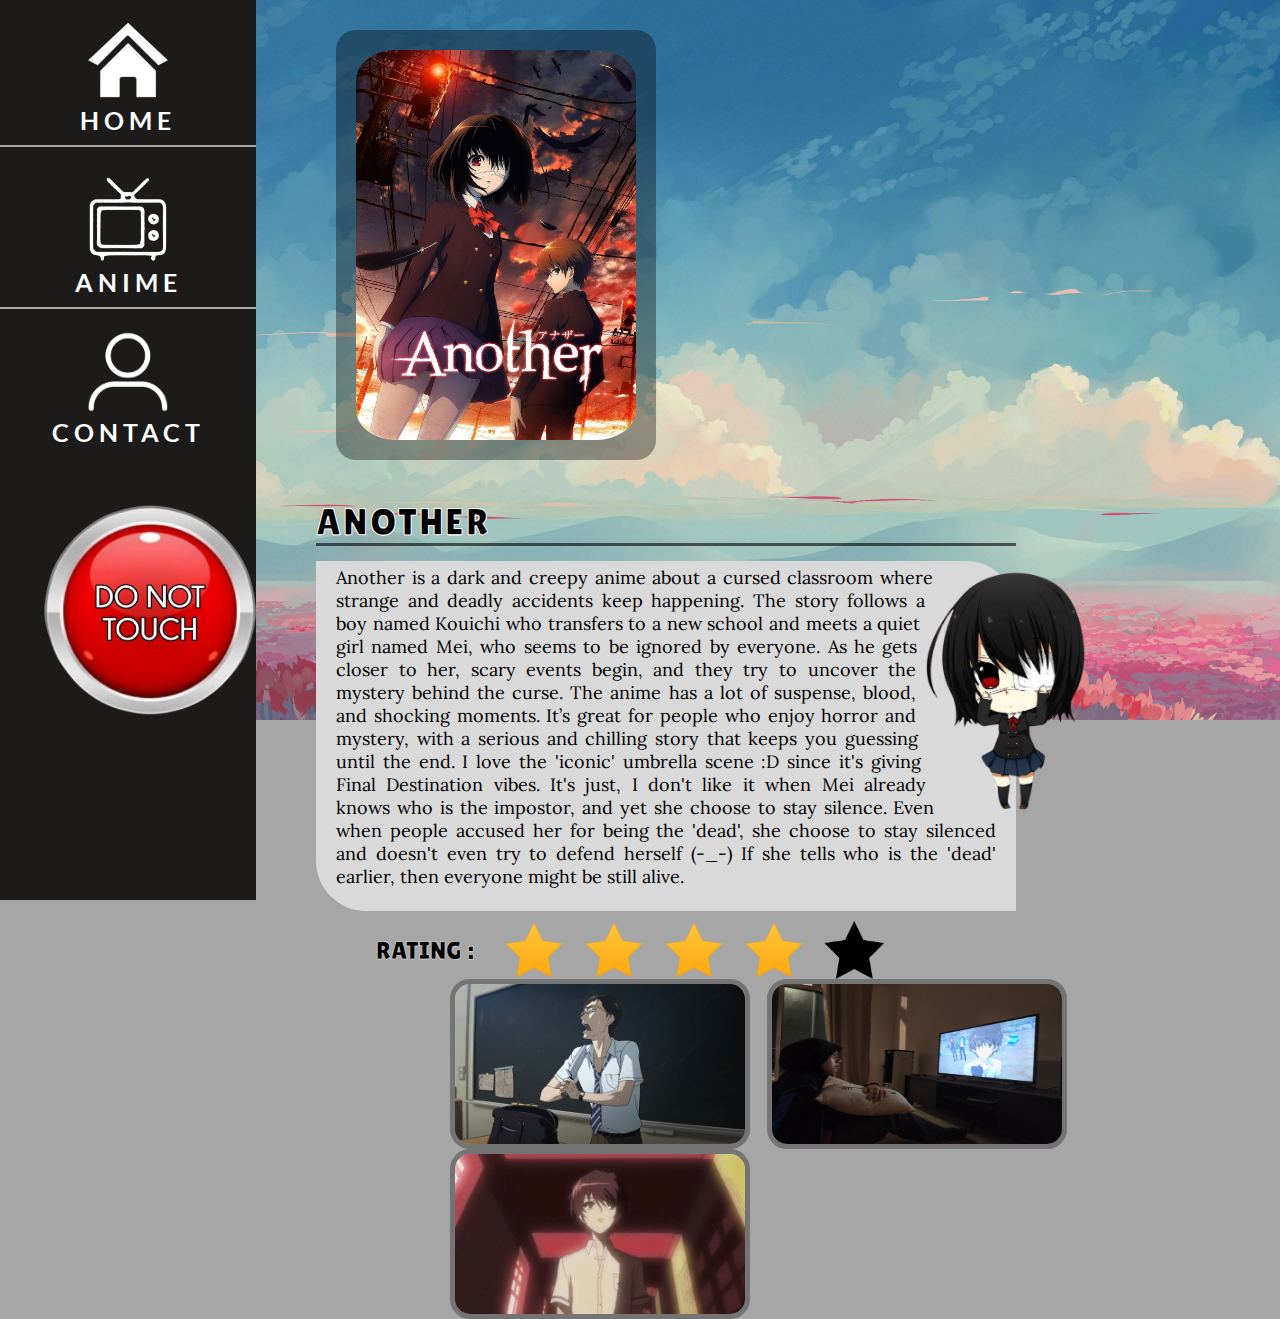
<file: another-review.html>
<!doctype html>
<html>
	
<head>
<meta charset="utf-8">
<title>My Hobby: Watch Anime</title>
	<link href="anime css.css" rel="stylesheet" type="text/css">
</head>
	
<body>
	<div id="overlay-blocker"></div>
	
	<div id="background-anime-review">
		<img src="gmbr/animeeee bg.jpg" alt="background">
	</div>
	
	<div id="container">
		<div id="icon-home">
		<a href="index.html"> <img src="gmbr/icon/home.png" alt="home"><p> HOME </p> </a>
		</div>
		<div id="icon-tv">
		<a href="anime-list.html"> <img src="gmbr/icon/tv.png" alt="anime"><p> ANIME </p> </a>
		</div>
		<div id="icon-contact">
		<img src="gmbr/icon/contact.png" alt="contact"><p> CONTACT </p>
			<div id="contact-info">
				<div id="email">
				<img src="gmbr/icon/mail.png" alt="email"> <p>2024230022@student.uitm.edu.my</p>
				</div>
				<div id="phone">
				<img src="gmbr/icon/phone.png" alt="phone"> <p>011-2897 9534</p>
				</div>
			</div>
		</div>
		<div id="do-not-touch">
		<img id="meme-button" src="gmbr/icon/donottouchy.png" alt="do-not-touch" style="cursor:pointer;">
		</div>
		
		<div id="container-overlay"></div>
		
	</div>
	
	<div class="review">
		<div class="review-pic">
		<img src="another/another.jpg" alt="another">
		</div>
	</div>
	
	<div id="title">
		<h2> ANOTHER </h2>
		<div id="divider-review"> </div>
		<div class="text-review">
		<img src="another/another chibi.png" alt="chibi" class="chibi">
		<p> Another is a dark and creepy anime about a cursed classroom where strange and deadly accidents keep happening. The story follows a boy named Kouichi who transfers to a new school and meets a quiet girl named Mei, who seems to be ignored by everyone. As he gets closer to her, scary events begin, and they try to uncover the mystery behind the curse. The anime has a lot of suspense, blood, and shocking moments. It’s great for people who enjoy horror and mystery, with a serious and chilling story that keeps you guessing until the end. I love the 'iconic' umbrella scene :D since it's giving Final Destination vibes. It's just, I don't like it when Mei already knows who is the impostor, and yet she choose to stay silence. Even when people accused her for being the 'dead', she choose to stay silenced and doesn't even try to defend herself (-_-) If she tells who is the 'dead' earlier, then everyone might be still alive.
</p>
		</div>
			<div class="rate">
			<p> RATING :</p>
			<img src="gmbr/icon/star yellow.png" alt="rate">
				<div class="star-rates">
				<img src="gmbr/icon/star yellow.png" alt="rate">
				<img src="gmbr/icon/star yellow.png" alt="rate">
				<img src="gmbr/icon/star yellow.png" alt="rate">
				<img src="gmbr/icon/star black.png" alt="rate">
				</div>
			</div>
	</div>

	<div class="anime-small">
		<img src="another/another scene1.jpg" class="small-thumb" data-video="another/another scene1.mp4" alt="death2">
		<img src="another/mai-another.jpg" class="small-thumb"  data-video="another/mai-another.mp4" alt="watch-death">
		<img src="another/another scene2.jpg" class="small-thumb" data-video="another/another scene2.mp4" alt="death3">
	</div>
	
	<div id="anime-video-overlay"></div>
	
	<div id="anime-video-wrapper">
	  <button id="close-anime-video">&times;</button>
	  <video id="anime-video" autoplay playsinline controls></video>
	</div>
	
	<video id="meme-video" style="
	  display: none;
	  position: fixed;
	  top: 50%;
	  left: 60%;
	  transform: translate(-50%, -50%);
	  width: 100%;
	  max-width: 500px;
	  z-index: 9999;
	  pointer-events: none;
	" autoplay playsinline></video>

	
	<script src="anime-video-player.js"></script>
	<script src="button nick.js"> </script>
	
	
	
</body>
</html>
</file>
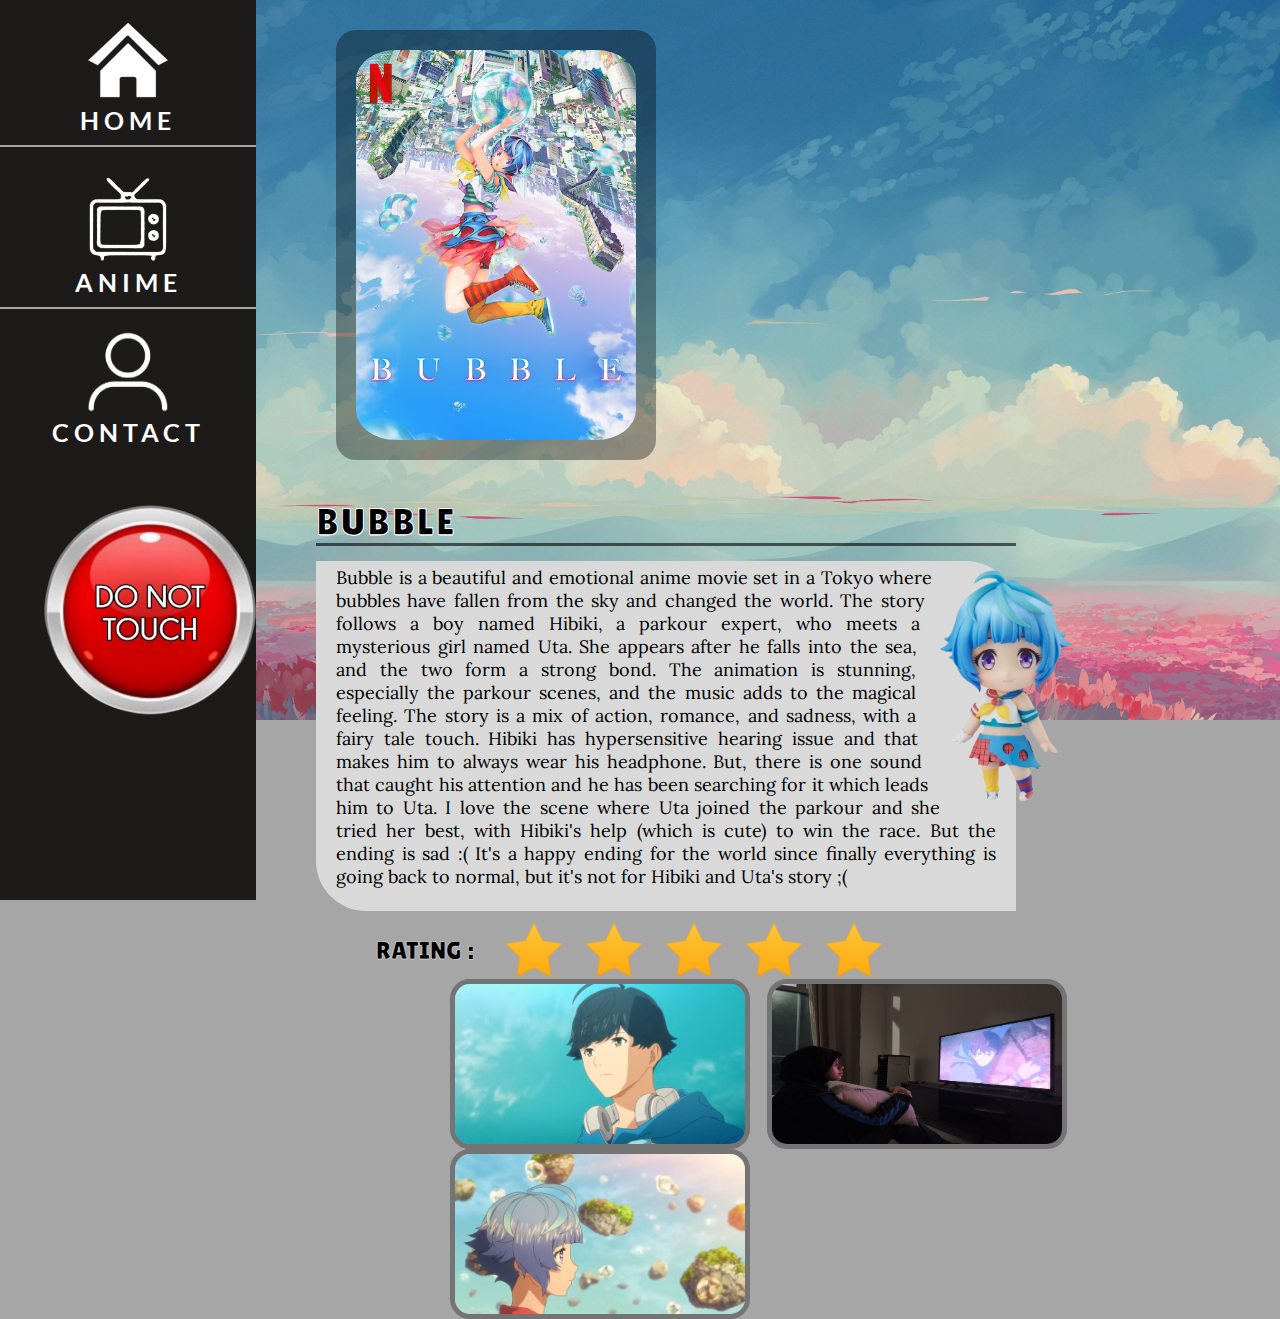
<file: bubble-review.html>
<!doctype html>
<html>
	
<head>
<meta charset="utf-8">
<title>My Hobby: Watch Anime</title>
	<link href="anime css.css" rel="stylesheet" type="text/css">
</head>
	
<body>
	<div id="overlay-blocker"></div>
	
	<div id="background-anime-review">
		<img src="gmbr/animeeee bg.jpg" alt="background">
	</div>
	
	<div id="container">
		<div id="icon-home">
		<a href="index.html"> <img src="gmbr/icon/home.png" alt="home"><p> HOME </p> </a>
		</div>
		<div id="icon-tv">
		<a href="anime-list.html"> <img src="gmbr/icon/tv.png" alt="anime"><p> ANIME </p> </a>
		</div>
		<div id="icon-contact">
		<img src="gmbr/icon/contact.png" alt="contact"><p> CONTACT </p>
			<div id="contact-info">
				<div id="email">
				<img src="gmbr/icon/mail.png" alt="email"> <p>2024230022@student.uitm.edu.my</p>
				</div>
				<div id="phone">
				<img src="gmbr/icon/phone.png" alt="phone"> <p>011-2897 9534</p>
				</div>
			</div>
		</div>
		<div id="do-not-touch">
		<img id="meme-button" src="gmbr/icon/donottouchy.png" alt="do-not-touch" style="cursor:pointer;">
		</div>
		
		<div id="container-overlay"></div>
		
	</div>
	
	<div class="review">
		<div class="review-pic">
		<img src="bubble/bubble.jpg" alt="bubble">
		</div>
	</div>
	
	<div id="title">
		<h2> BUBBLE </h2>
		<div id="divider-review"> </div>
		<div class="text-review">
		<img src="bubble/bubble chibi.png" alt="chibi" class="chibi">
		<p> Bubble is a beautiful and emotional anime movie set in a Tokyo where bubbles have fallen from the sky and changed the world. The story follows a boy named Hibiki, a parkour expert, who meets a mysterious girl named Uta. She appears after he falls into the sea, and the two form a strong bond. The animation is stunning, especially the parkour scenes, and the music adds to the magical feeling. The story is a mix of action, romance, and sadness, with a fairy tale touch. Hibiki has hypersensitive hearing issue and that makes him to always wear his headphone. But, there is one sound that caught his attention and he has been searching for it which leads him to Uta. I love the scene where Uta joined the parkour and she tried her best, with Hibiki's help (which is cute) to win the race. But the ending is sad :( It's a happy ending for the world since finally everything is going back to normal, but it's not for Hibiki and Uta's story ;( 
</p>
		</div>
			<div class="rate">
			<p> RATING :</p>
			<img src="gmbr/icon/star yellow.png" alt="rate">
				<div class="star-rates">
				<img src="gmbr/icon/star yellow.png" alt="rate">
				<img src="gmbr/icon/star yellow.png" alt="rate">
				<img src="gmbr/icon/star yellow.png" alt="rate">
				<img src="gmbr/icon/star yellow.png" alt="rate">
				</div>
			</div>
	</div>

	<div class="anime-small">
		<img src="bubble/bubble scene1.jpg" class="small-thumb" data-video="bubble/bubble scene1.mp4" alt="death2">
		<img src="bubble/mai-bubble.jpg" class="small-thumb"  alt="watch-death">
		<img src="bubble/bubble scene2.jpg" class="small-thumb" data-video="bubble/bubble scene2.mp4" alt="death3">
	</div>
	
	<div id="anime-video-overlay"></div>
	
	<div id="anime-video-wrapper">
	  <button id="close-anime-video">&times;</button>
	  <video id="anime-video" autoplay playsinline controls></video>
	</div>
	
	<video id="meme-video" style="
	  display: none;
	  position: fixed;
	  top: 50%;
	  left: 60%;
	  transform: translate(-50%, -50%);
	  width: 100%;
	  max-width: 500px;
	  z-index: 9999;
	  pointer-events: none;
	" autoplay playsinline></video>

	
	<script src="anime-video-player.js"></script>
	<script src="button nick.js"> </script>
	
	
	
</body>
</html>
</file>
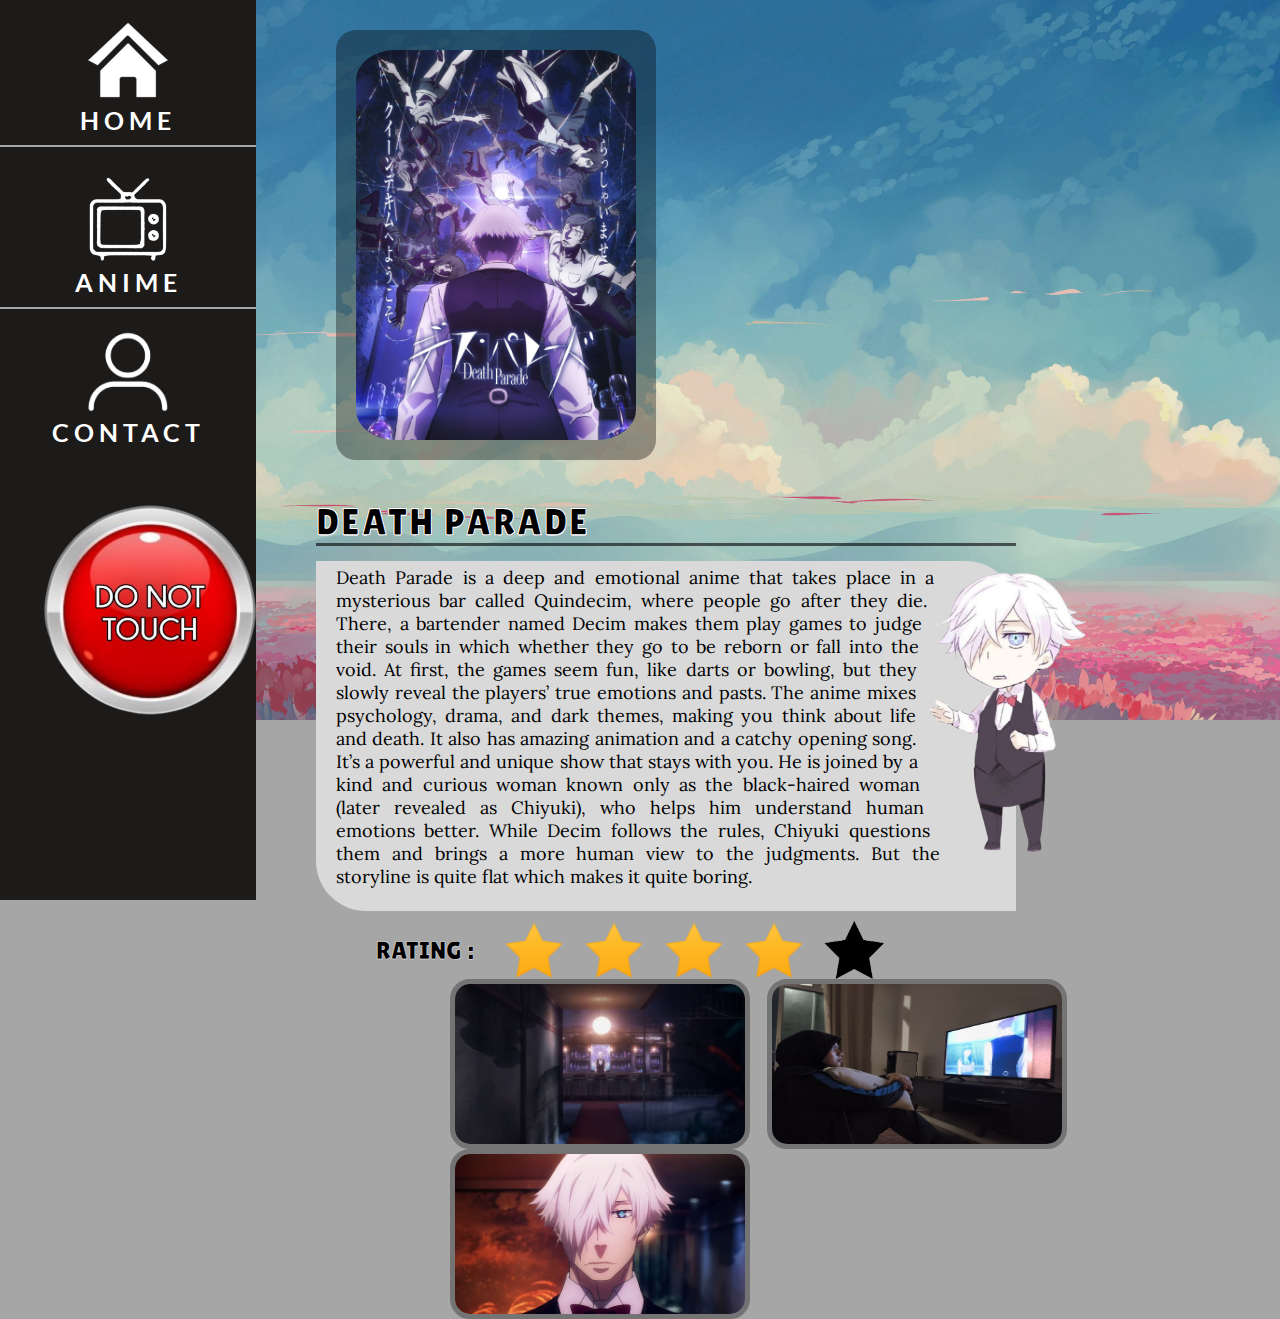
<file: death-review.html>
<!doctype html>
<html>
	
<head>
<meta charset="utf-8">
<title>My Hobby: Watch Anime</title>
	<link href="anime css.css" rel="stylesheet" type="text/css">
</head>
	
<body>
	
		<div id="overlay-blocker"></div>
	<div id="background-anime-review">
		<img src="gmbr/animeeee bg.jpg" alt="background">
	</div>
	
	<div id="container">
		<div id="icon-home">
		<a href="index.html"> <img src="gmbr/icon/home.png" alt="home"><p> HOME </p> </a>
		</div>
		<div id="icon-tv">
		<a href="anime-list.html"> <img src="gmbr/icon/tv.png" alt="anime"><p> ANIME </p> </a>
		</div>
		<div id="icon-contact">
		<img src="gmbr/icon/contact.png" alt="contact"><p> CONTACT </p>
			<div id="contact-info">
				<div id="email">
				<img src="gmbr/icon/mail.png" alt="email"> <p>2024230022@student.uitm.edu.my</p>
				</div>
				<div id="phone">
				<img src="gmbr/icon/phone.png" alt="phone"> <p>011-2897 9534</p>
				</div>
			</div>
		</div>
		<div id="do-not-touch">
		<img id="meme-button" src="gmbr/icon/donottouchy.png" alt="do-not-touch" style="cursor:pointer;">
		</div>
		
  	<div id="container-overlay"></div>
		
	</div>
	
	<div class="review">
		<div class="review-pic">
		<img src="death/death.jpg" alt="death">
		</div>
	</div>
	
	<div id="title">
		<h2> DEATH PARADE </h2>
		<div id="divider-review"> </div>
		<div class="text-review">
		<img src="death/death chibi.png" alt="chibi" class="chibi">
		<p> Death Parade is a deep and emotional anime that takes place in a mysterious bar called Quindecim, where people go after they die. There, a bartender named Decim makes them play games to judge their souls in which whether they go to be reborn or fall into the void. At first, the games seem fun, like darts or bowling, but they slowly reveal the players’ true emotions and pasts. The anime mixes psychology, drama, and dark themes, making you think about life and death. It also has amazing animation and a catchy opening song. It’s a powerful and unique show that stays with you. He is joined by a kind and curious woman known only as the black-haired woman (later revealed as Chiyuki), who helps him understand human emotions better. While Decim follows the rules, Chiyuki questions them and brings a more human view to the judgments. But the storyline is quite flat which makes it quite boring.
</p>
		</div>
			<div class="rate">
			<p> RATING :</p>
			<img src="gmbr/icon/star yellow.png" alt="rate">
				<div class="star-rates">
				<img src="gmbr/icon/star yellow.png" alt="rate">
				<img src="gmbr/icon/star yellow.png" alt="rate">
				<img src="gmbr/icon/star yellow.png" alt="rate">
				<img src="gmbr/icon/star black.png" alt="rate">
				</div>
			</div>
	</div>

	<div class="anime-small">
		<img src="death/death scene1.jpg" class="small-thumb" data-video="death/death scene1.mp4" alt="death2">
		<img src="death/mai-death.jpg" class="small-thumb" data-video="death/mai-death.mp4" alt="watch-death">
		<img src="death/death scene2.jpg" class="small-thumb" data-video="death/death scene2.mp4" alt="death3">
	</div>
	
	
	
	<div id="anime-video-overlay"></div>
	
	<div id="anime-video-wrapper">
	  <button id="close-anime-video">&times;</button>
	  <video id="anime-video" autoplay playsinline controls></video>
	</div>

	
	<video id="meme-video" style="
	  display: none;
	  position: fixed;
	  top: 50%;
	  left: 60%;
	  transform: translate(-50%, -50%);
	  width: 100%;
	  max-width: 500px;
	  z-index: 9999;
	  pointer-events: none;
	" autoplay playsinline></video>

	
	<script src="anime-video-player.js"></script>
	<script src="button nick.js"> </script>
	
	
	
</body>
</html>
</file>
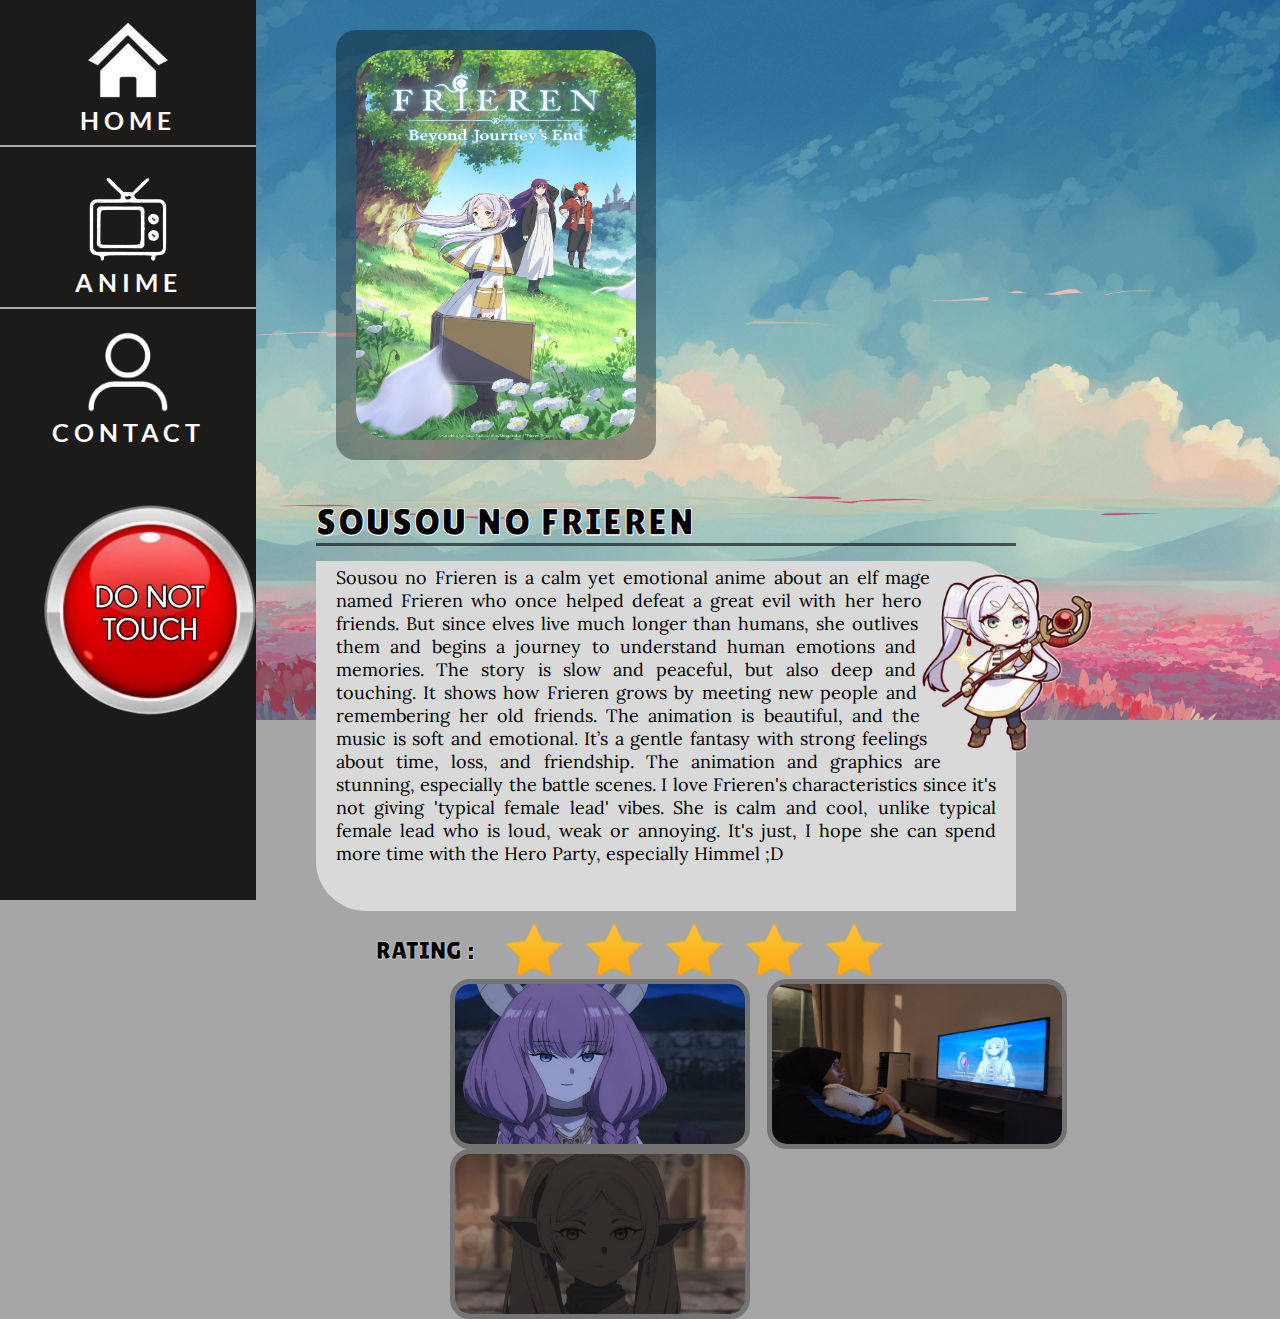
<file: frieren-review.html>
<!doctype html>
<html>
	
<head>
<meta charset="utf-8">
<title>My Hobby: Watch Anime</title>
	<link href="anime css.css" rel="stylesheet" type="text/css">
</head>
	
<body>
		<div id="overlay-blocker"></div>
	
	<div id="background-anime-review">
		<img src="gmbr/animeeee bg.jpg" alt="background">
	</div>
	
	<div id="container">
		<div id="icon-home">
		<a href="index.html"> <img src="gmbr/icon/home.png" alt="home"><p> HOME </p> </a>
		</div>
		<div id="icon-tv">
		<a href="anime-list.html"> <img src="gmbr/icon/tv.png" alt="anime"><p> ANIME </p> </a>
		</div>
		<div id="icon-contact">
		<img src="gmbr/icon/contact.png" alt="contact"><p> CONTACT </p>
			<div id="contact-info">
				<div id="email">
				<img src="gmbr/icon/mail.png" alt="email"> <p>2024230022@student.uitm.edu.my</p>
				</div>
				<div id="phone">
				<img src="gmbr/icon/phone.png" alt="phone"> <p>011-2897 9534</p>
				</div>
			</div>
		</div>
		<div id="do-not-touch">
		<img id="meme-button" src="gmbr/icon/donottouchy.png" alt="do-not-touch" style="cursor:pointer;">
		</div>
		
		<div id="container-overlay"></div>
		
	</div>
	
	<div class="review">
		<div class="review-pic">
		<img src="frieren/frieren.jpg" alt="frieren">
		</div>
	</div>
	
	<div id="title">
		<h2> SOUSOU NO FRIEREN </h2>
		<div id="divider-review"> </div>
		<div class="text-review">
		<img src="frieren/frieren chibi.png" alt="chibi" class="chibi">
		<p> Sousou no Frieren is a calm yet emotional anime about an elf mage named Frieren who once helped defeat a great evil with her hero friends. But since elves live much longer than humans, she outlives them and begins a journey to understand human emotions and memories. The story is slow and peaceful, but also deep and touching. It shows how Frieren grows by meeting new people and remembering her old friends. The animation is beautiful, and the music is soft and emotional. It’s a gentle fantasy with strong feelings about time, loss, and friendship. The animation and graphics are stunning, especially the battle scenes. I love Frieren's characteristics since it's not giving 'typical female lead' vibes. She is calm and cool, unlike typical female lead who is loud, weak or annoying. It's just, I hope she can spend more time with the Hero Party, especially Himmel ;D
</p>
		</div>
			<div class="rate">
			<p> RATING :</p>
			<img src="gmbr/icon/star yellow.png" alt="rate">
				<div class="star-rates">
				<img src="gmbr/icon/star yellow.png" alt="rate">
				<img src="gmbr/icon/star yellow.png" alt="rate">
				<img src="gmbr/icon/star yellow.png" alt="rate">
				<img src="gmbr/icon/star yellow.png" alt="rate">
				</div>
			</div>
	</div>

	<div class="anime-small">
		<img src="frieren/frieren scene1.jpg" class="small-thumb" data-video="frieren/frieren scene1.mp4" alt="death2">
		<img src="frieren/mai-frieren.jpg" class="small-thumb"  alt="watch-death">
		<img src="frieren/frieren scene2.jpg" class="small-thumb" data-video="frieren/frieren scene2.mp4" alt="death3">
	</div>
	
	<div id="anime-video-overlay"></div>
	
	<div id="anime-video-wrapper">
	  <button id="close-anime-video">&times;</button>
	  <video id="anime-video" autoplay playsinline controls></video>
	</div>
	
	<video id="meme-video" style="
	  display: none;
	  position: fixed;
	  top: 50%;
	  left: 60%;
	  transform: translate(-50%, -50%);
	  width: 100%;
	  max-width: 500px;
	  z-index: 9999;
	  pointer-events: none;
	" autoplay playsinline></video>

	
	<script src="anime-video-player.js"></script>
	<script src="button nick.js"> </script>
	
	
	
</body>
</html>
</file>
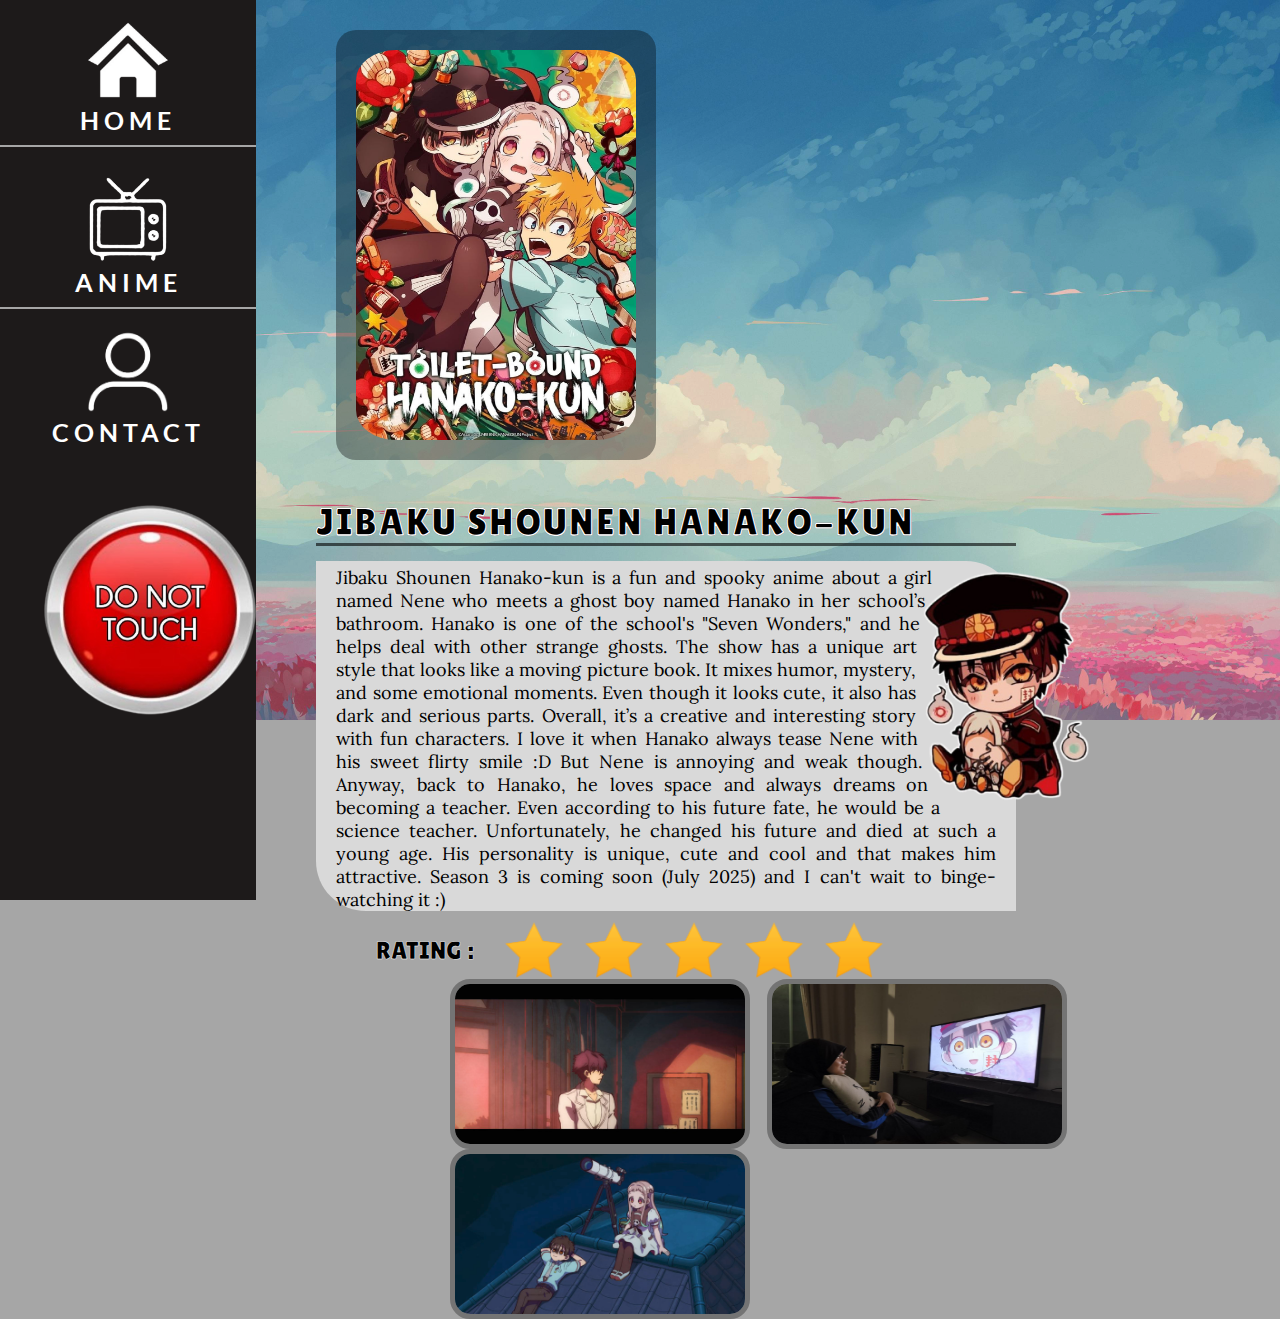
<file: hanako-review.html>
<!doctype html>
<html>
	
<head>
<meta charset="utf-8">
<title>My Hobby: Watch Anime</title>
	<link href="anime css.css" rel="stylesheet" type="text/css">
</head>
	
<body>
	<div id="overlay-blocker"></div>
	
	<div id="background-anime-review">
		<img src="gmbr/animeeee bg.jpg" alt="background">
	</div>
	
	<div id="container">
		<div id="icon-home">
		<a href="index.html"> <img src="gmbr/icon/home.png" alt="home"><p> HOME </p> </a>
		</div>
		<div id="icon-tv">
		<a href="anime-list.html"> <img src="gmbr/icon/tv.png" alt="anime"><p> ANIME </p> </a>
		</div>
		<div id="icon-contact">
		<img src="gmbr/icon/contact.png" alt="contact"><p> CONTACT </p>
			<div id="contact-info">
				<div id="email">
				<img src="gmbr/icon/mail.png" alt="email"> <p>2024230022@student.uitm.edu.my</p>
				</div>
				<div id="phone">
				<img src="gmbr/icon/phone.png" alt="phone"> <p>011-2897 9534</p>
				</div>
			</div>
		</div>
		<div id="do-not-touch">
		<img id="meme-button" src="gmbr/icon/donottouchy.png" alt="do-not-touch" style="cursor:pointer;">
		</div>
		
		 <div id="container-overlay"></div>
	</div>
	
	
	<div class="review">
		<div class="review-pic">
		<img src="hanako/hanako.jpg" alt="hanako">
		</div>
	</div>
	
	<div id="title">
		<h2> JIBAKU SHOUNEN HANAKO-KUN </h2>
		<div id="divider-review"> </div>
		<div class="text-review">
		<img src="hanako/hanako chibi.png" alt="chibi" class="chibi">
		<p> Jibaku Shounen Hanako-kun is a fun and spooky anime about a girl named Nene who meets a ghost boy named Hanako in her school’s bathroom. Hanako is one of the school's "Seven Wonders," and he helps deal with other strange ghosts. The show has a unique art style that looks like a moving picture book. It mixes humor, mystery, and some emotional moments. Even though it looks cute, it also has dark and serious parts. Overall, it’s a creative and interesting story with fun characters. I love it when Hanako always tease Nene with his sweet flirty smile :D But Nene is annoying and weak though. Anyway, back to Hanako, he loves space and always dreams on becoming a teacher. Even according to his future fate, he would be a science teacher. Unfortunately, he changed his future and died at such a young age. His personality is unique, cute and cool and that makes him attractive. Season 3 is coming soon (July 2025) and I can't wait to binge-watching it :) 
</p>
	
		</div>
			<div class="rate">
			<p> RATING :</p>
			<img src="gmbr/icon/star yellow.png" alt="rate">
				<div class="star-rates">
				<img src="gmbr/icon/star yellow.png" alt="rate">
				<img src="gmbr/icon/star yellow.png" alt="rate">
				<img src="gmbr/icon/star yellow.png" alt="rate">
				<img src="gmbr/icon/star yellow.png" alt="rate">
				</div>
			</div>
	</div>

	<div class="anime-small">
		<img src="hanako/hanako scene1.jpg" class="small-thumb" data-video="hanako/hanako scene1.mp4" alt="death2">
		<img src="hanako/mai-hanako.jpg" class="small-thumb"  alt="watch-death">
		<img src="hanako/hanako scene2.jpg" class="small-thumb" data-video="hanako/hanako scene2.mp4" alt="death3">
	</div>
	
	
	<div id="anime-video-overlay"></div>
	
	<div id="anime-video-wrapper">
	  <button id="close-anime-video">&times;</button>
	  <video id="anime-video" autoplay playsinline controls></video>
	</div>

	
	<video id="meme-video" style="
	  display: none;
	  position: fixed;
	  top: 50%;
	  left: 60%;
	  transform: translate(-50%, -50%);
	  width: 100%;
	  max-width: 500px;
	  z-index: 9999;
	  pointer-events: none;
	" autoplay playsinline></video>

	
	<script src="anime-video-player.js"></script>
	<script src="button nick.js"> </script>
	
	
	
</body>
</html>
</file>
<file: anime css.css>
@charset "utf-8";
/* CSS Document */
*{margin:0;padding:0;box-sizing:border-box}
@font-face {font-family:"Lilita One"; src:url("Fonts/Lilita_One/LilitaOne-Regular.ttf") format('truetype');}
@font-face {font-family:"New Tegomin"; src:url("Fonts/New_Tegomin/NewTegomin-Regular.ttf") format('truetype');}
@font-face {font-family:'Lato Bold'; src:url("Fonts/Lato/Lato-Bold.ttf") format('truetype');}
@font-face {font-family:"Alice"; src:url("Fonts/Alice-Regular.ttf") format('truetype');}
@font-face {font-family:"Lora"; src:url("Fonts/Lora/Lora-VariableFont_wght.ttf") format('truetype');}


/*main*/

body {background-color:#A6A6A6;  overflow: hidden}

#background-anime img {position: absolute; pointer-events: none; z-index: -1; background-attachment: fixed; background-size: cover; width: 100vw; opacity:0.8}           
#background-anime-review img {position: absolute; pointer-events: none; z-index: -1; background-attachment: fixed; background-size: cover; width: 100vw; opacity:0.8 } 

.visually-hidden {
  position: absolute;
  width: 1px;
  height: 1px;
  padding: 0;
  margin: -1px;
  overflow: hidden;
  clip: rect(0, 0, 0, 0);
  white-space: nowrap;
  border: 0;
}

#container {background-color:#1D1A1A;
	  		float:left;
			font-family:"Lato Bold";
			letter-spacing: 5px;
			color: white;
			width:20vw;
			height: 100vh; position: relative; display: inline-block; z-index: 10000;}

#container a {text-decoration: none; color: white}


/*navigation*/

#icon-home {margin-left:0px auto; text-align: center; font-size: 25px; border-bottom:solid #A6A6A6 2px; margin-bottom: 30px;}
#icon-home img {width: 80px; margin-top: 20px;transition: transform 0.3s;}
#icon-home p {margin-bottom: 10px}
#icon-home img:hover {transform: scale(1.1)}

#icon-tv {margin-left:0px auto; text-align: center; font-size: 25px; border-bottom:solid #A6A6A6 2px; margin-bottom: 20px;;}
#icon-tv img {width:80px;transition: transform 0.3s;}
#icon-tv p {margin-bottom: 10px}
#icon-tv img:hover {transform: scale(1.1)}

#icon-contact {margin-left:0px auto; text-align: center; font-size: 25px; margin-bottom: 20px;}
#icon-contact img {width:80px;transition: transform 0.3s;}
#contact-info { margin: -138px 0 0 280px; z-index: 999; position: absolute; width:500px; background-color: #1D1A1A; border-radius: 20px; opacity: 0; visibility: hidden; 
			    transition: opacity 0.2s ease, visibility 0.4s ease;}
#contact-info p {margin-top: 20px; margin-left: 100px; margin-bottom: 50px; letter-spacing: 2px; font-size: 20px; text-align: left}
#contact-info img {margin-left: 20px}
#email img {width: 60px; margin-top: -20px; float: left}
#phone img {width: 60px; margin-top: -20px; margin-bottom: 20px; float: left}
#icon-contact img:hover {transform: scale(1.1)}
#icon-contact:hover #contact-info {opacity: 1; visibility: visible}

#do-not-touch:hover {transform: scale(1.1)}
#do-not-touch {
  text-align: center;
  width: 100%;
  margin-top: 20px; transition: transform 0.3s;
}

#do-not-touch img {
  width: 300px;
  display: block;
  margin: 0 auto;
  cursor: pointer;
}

#overlay-blocker {
  position: fixed;
  top: 0;
  left: 0;
  width: 100vw;
  height: 100vh;
  background-color: rgba(0, 0, 0, 0.7); /* Darken effect */
  z-index: 9998;
  display: none;
  pointer-events: all;
}

body.freeze-all * {
  pointer-events: none /* Disable everything */
}


body.freeze-all #container {
  filter: brightness(40%);
  transition: filter 0.3s ease;
}



/*title*/

#title-container {color:#FFFFFF; display: flex; align-items: center; padding-left: 180px; gap: 20px; padding-top: 30px}
#title-container h1 {letter-spacing: 20px; font-size: 100px; font-family: "Lilita One"}
#title-right h2 {font-family: Alice; letter-spacing: 5px}
#divider {width: 5px; height: 100px; background-color: black; opacity: 0.6}


/*homepage-main image*/

#carousel {position: relative;}

.carousel-slide {
  position: absolute;
  top: 0;
  left: 0;
  width: 100%;
  opacity: 0;
  transition: opacity 1s ease;
  z-index: 0;pointer-events: auto;}

.carousel-slide.active {
  opacity: 1;
  z-index: 1;pointer-events: auto;}

.main-preview-image {text-align: center}

.main-preview-image img {width: 600px; height: 50.5vh;
  display: block;
  margin: 0 auto; 
}

.main-preview-image p {font-size: 30px; text-align: center; margin-bottom: 5px}

.title-text {
  display: inline-block;
  color: black;
  font-family: "New Tegomin";
  font-size: 30px;
  text-align: center;
  margin-bottom: 5px;
  transition: color 0.3s, transform 0.3s;
}

.title-text:hover {
  color: rgba(0,0,0,0.6);
  transform: scale(0.98);
}
.main-preview-image a {text-decoration: none; font-family: "New Tegomin"; color: black}

.main-preview-image img {
  transition: opacity 0.4s ease;
  opacity: 1;}

.main-preview-image img.fade-out {
  opacity: 0;}

.main-preview-image img.fade-in {
  opacity: 1;}

.wrapper {background-color: rgba(0,0,0,0.35); width: 52.3vw; height: 50.5vh; margin-left: 520px; margin-top: 5px; border-radius: 20px}


/*homepage-small images*/

.anime-thumb img {width:250px; height: 140px;border-radius: 20px; float:left; margin-left: 10px; border: 5px solid rgba(0,0,0,0.35); cursor: pointer; transition: border 0.3s}
.anime-thumb img:hover {border: 2px solid rgba(0,0,0,0.7);}


/*homepage-arrows*/
.slider-container {position: relative}

#arrow-left,
#arrow-right {
  position: absolute;
  top: calc(50% + 200px); /* lower it */
  transform: translateY(-50%);
  z-index: 10;
}

#arrow-left {
  left: 30vw;
}

#arrow-right {
  right:7.1vw;
}

#arrow-left img,
#arrow-right img {
  width: 50px;
  opacity: 0.7;
  cursor: pointer;
}

#arrow-left img {
  transform: rotate(180deg);
}










/*anime list*/

#title-container-anime-list {color:#FFFFFF;-webkit-text-stroke: 1px #5D5858 ; padding-left: 720px; padding-top: 20px; font-family: Constantia, "Lucida Bright", "DejaVu Serif", Georgia, "serif"}
#title-right-anime-list {letter-spacing: 5px; font-size: 40px}
#arrow-right-list img {float:left; width:30px; margin-top: 250px; margin-left: 5px; opacity: 0.6 }
#arrow-left-list img {float:left; width:30px; margin-top: 250px; margin-left: 10px; transform: rotate(180deg); opacity: 0.6 }

#anime-list {display: flex; padding-top: 30px; flex-wrap: wrap; justify-content: center; padding-right: 180px; padding-left: 130px; gap: 50px; gap-top: 20px; transition: transform 0.4s ease}
#anime-list img {width: 200px; height: 280px; margin-left: 30px; border-radius: 20px;border: 15px solid rgba(0,0,0,0.3)}


.animee {position: relative; width: 200px; height: 280px}
.animee:hover img{opacity: 0.3}
.animee:hover .anime-title {opacity: 1}

.anime-title {margin-left: 30px;
  position: absolute;
  top: 0;
  left: 0;
  width: 100%;
  height: 100%;
  background-color: rgba(0,0,0,0.6);
  color: white;
  font-family: "New Tegomin";
  font-size: 25px;
  display: flex;
  align-items: center;
  justify-content: center;
  text-align: center;
  opacity: 0;
  transition: opacity 0.3s ease;
  pointer-events: none;
  border-radius: 20px}









/*anime review*/

.review {float: left; background-color: rgba(0,0,0,0.35); width: 320px; height: 430px; margin-left: 80px; margin-top: 30px; border-radius: 20px}
.review-pic img {float:left; width: 280px; height: 410px; padding-top: 10px; margin-top: 10px; padding-bottom: 10px; margin-left: 20px; border-radius: 40px}
#divider-review {width: 700px; height:3px; background-color: black; opacity: 0.6; margin-bottom: 15px}


#title {float: left; color:#00000; font-family:"Lilita One"; letter-spacing: 2px; font-size: 25px; padding-left: 60px; padding-top: 40px}
#title h2 {color: black;-webkit-text-stroke: 0.1px #FFFFFF}


.text-review {width: 700px; height: 350px; padding-top: 5px; padding-left: 20px; padding-right: 20px; background-color: #D9D9D9; border-radius: 0px 50px 0px 50px; font-family:"Lora"; letter-spacing: 0px; text-align: justify; font-size: 18px; position: relative;  min-height: 350px; }
.chibi {
  float: right;
  width: 180px;
  height: auto;
  shape-outside: ellipse(50% 50% at 50% 50%);
  object-fit: contain;
  display: block;
  margin-left: 0;
  margin-top: 100;
  margin-right: -100px;
  margin-bottom: 0;
}


.rate {padding-top: 10px; z-index: 100}
.rate p{float: left; margin-left: 60px; color: black;-webkit-text-stroke: 0.5px #FFFFFF; letter-spacing: 0px; margin-top: 15px}
.rate img{float: left; width: 60px; margin-left: 30px}
.star-rates img{width: 60px; margin-left: 20px;}


.anime-small {padding-top: 550px; margin-left: 450px}
.anime-small img {width:300px; height: 170px;border-radius: 20px; float:left; margin-right: 16.6px; border: 5px solid rgba(0,0,0,0.3); cursor: pointer; transition: border 0.3s}
.anime-small img:hover {border: 2px solid #333;}


/*anime scenes on review*/

#anime-video-overlay {
  position: fixed;
  top: 0;
  left: 0;
  width: 100vw;
  height: 100vh;
  background-color: rgba(0,0,0,0.7);
  opacity: 0;
  pointer-events: none;
  transition: opacity 0.5s ease;
  z-index: 9998;
}


#anime-video-overlay.show {
  opacity: 1;
  pointer-events: auto;
}


#anime-video-wrapper {
  position: fixed;
  top: 50%;
  left: 60%;
  transform: translate(-50%, -50%);
  max-width: 800px;
  width: 90%;
  z-index: 9999;
  opacity: 0;
  transition: opacity 0.5s ease;
  pointer-events: none;
}


#anime-video-wrapper.show {
  opacity: 1;
  pointer-events: auto;
}


#anime-video {
  width: 100%;
  border-radius: 20px;
  box-shadow: 0 0 20px rgba(0,0,0,0.6);
}


#close-anime-video {
  position: absolute;
  top: -40px;
  right: -10px;
  background: #fff;
  color: #000;
  border: none;
  font-size: 30px;
  font-weight: bold;
  border-radius: 50%;
  width: 40px;
  height: 40px;
  cursor: pointer;
  z-index: 10000;
}


#container {
  position: relative; /* make sure it's positioned for overlay layering */
  z-index: 10000;
}


#container-overlay {
  position: absolute;
  top: 0;
  left: 0;
  width: 100%;
  height: 100%;
  background-color: rgba(0,0,0,0.5); /* dark overlay */
  opacity: 0;
  pointer-events: none;
  transition: opacity 0.5s ease;
  z-index: 9999; /* sits above nav icons but below video */
  border-radius: inherit;
}

#container.darkened #container-overlay {
  opacity: 1;
}
</file>
